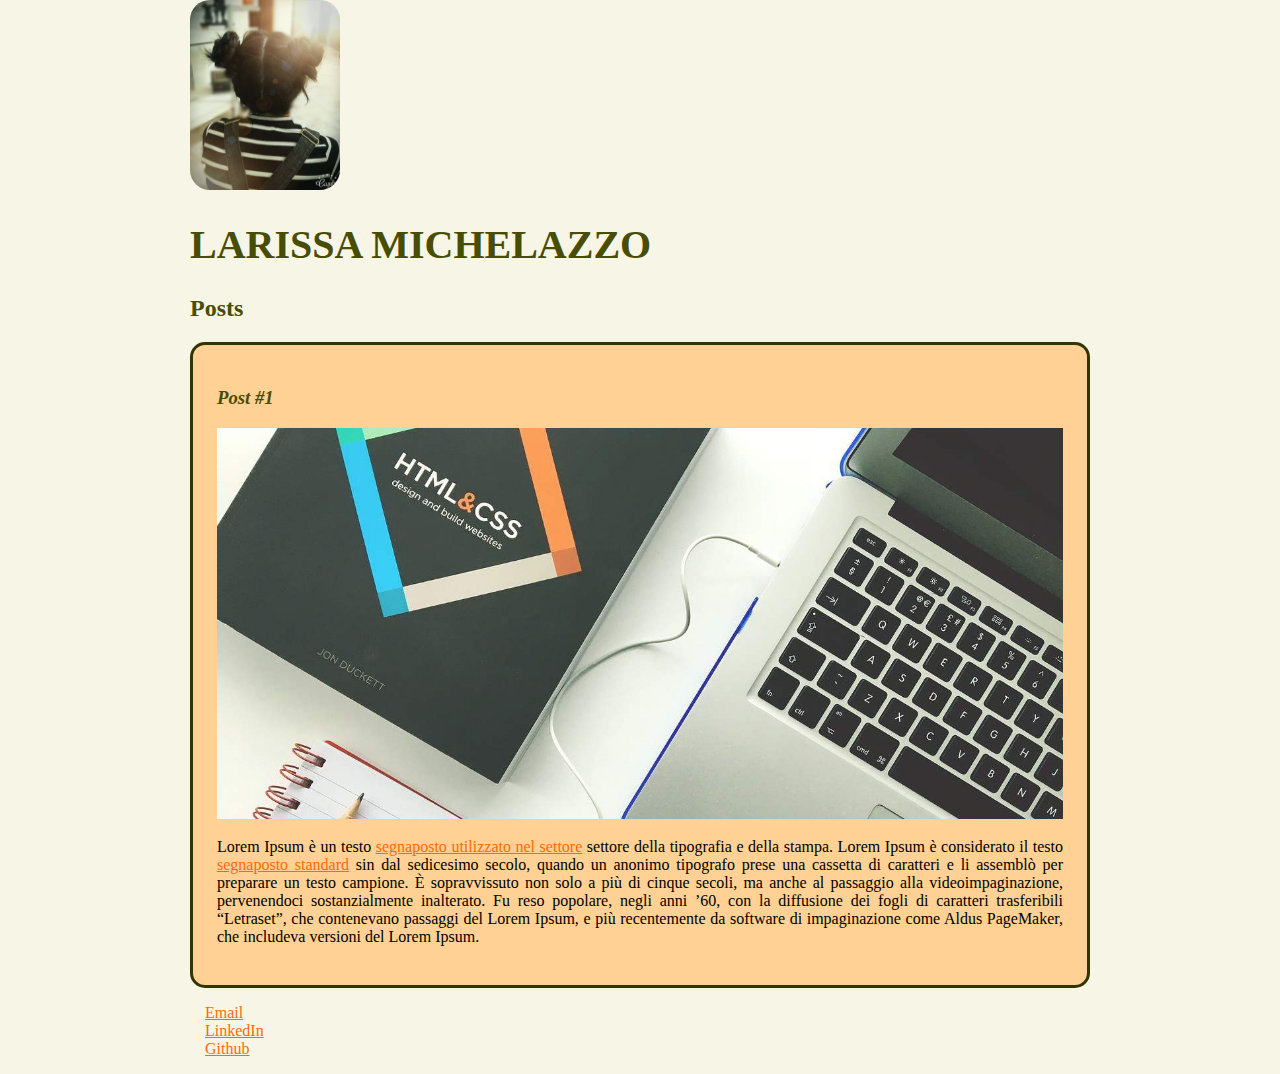
<file: cursos/Introdução a Criação de Websites com HTML5 e CSS3/index.html>
<!DOCTYPE html>
<html>
 <head>
  <meta charset="utf-8">
  <title>Larissa Michelazzo</title>
  <link rel="stylesheet" href="style.css">
 </head>
<body>
    <header>
        <div class="container">
            <img src="perfil.jpg" width="150" height="190" class="logo">
        </div>
       <h1 id="title">Larissa Michelazzo</h1> 
    </header>
    <section>
        <header>
            <h2 class="subtitle">Posts</h2>
        </header>
        <article class="post">
            <header>
             <h3 class="post_title">Post #1</h3>
             <img src="postagem.jpg"   class="imagem">
            </header>
            <p class="post_content">
                Lorem Ipsum è un testo <a href="https://www.linkedin.com/in/larissa-michelazzo-51ba62227/"target="_black">segnaposto utilizzato nel settore</a> settore della tipografia e della stampa. 
                Lorem Ipsum è considerato il testo <a href="mailto:laura@email.com">segnaposto standard</a> sin dal sedicesimo secolo, quando 
                un anonimo tipografo prese una cassetta di caratteri e li assemblò per preparare un testo campione. 
                È sopravvissuto non solo a più di cinque secoli, ma anche al passaggio alla videoimpaginazione, pervenendoci
                 sostanzialmente inalterato. Fu reso popolare, negli anni ’60, con la diffusione dei fogli di caratteri 
                 trasferibili “Letraset”, che contenevano passaggi del Lorem Ipsum, e più recentemente da software di impaginazione come Aldus PageMaker, che includeva versioni del Lorem Ipsum.
            </p>
        </article>
    </section>
    <footer>
        <ul class="contacts_list">
            <li>
                <a href="mailto:larissa@michelazzo.com">Email</a>
            </li>
            <li>
                <a href="https://www.linkedin.com/in/larissa-michelazzo-51ba62227/">LinkedIn</a>
            </li>
            <li>
                <a href="https://github.com/lari987">Github</a>
            </li>
        </ul>
    </footer>
 </body>
</html>
</file>
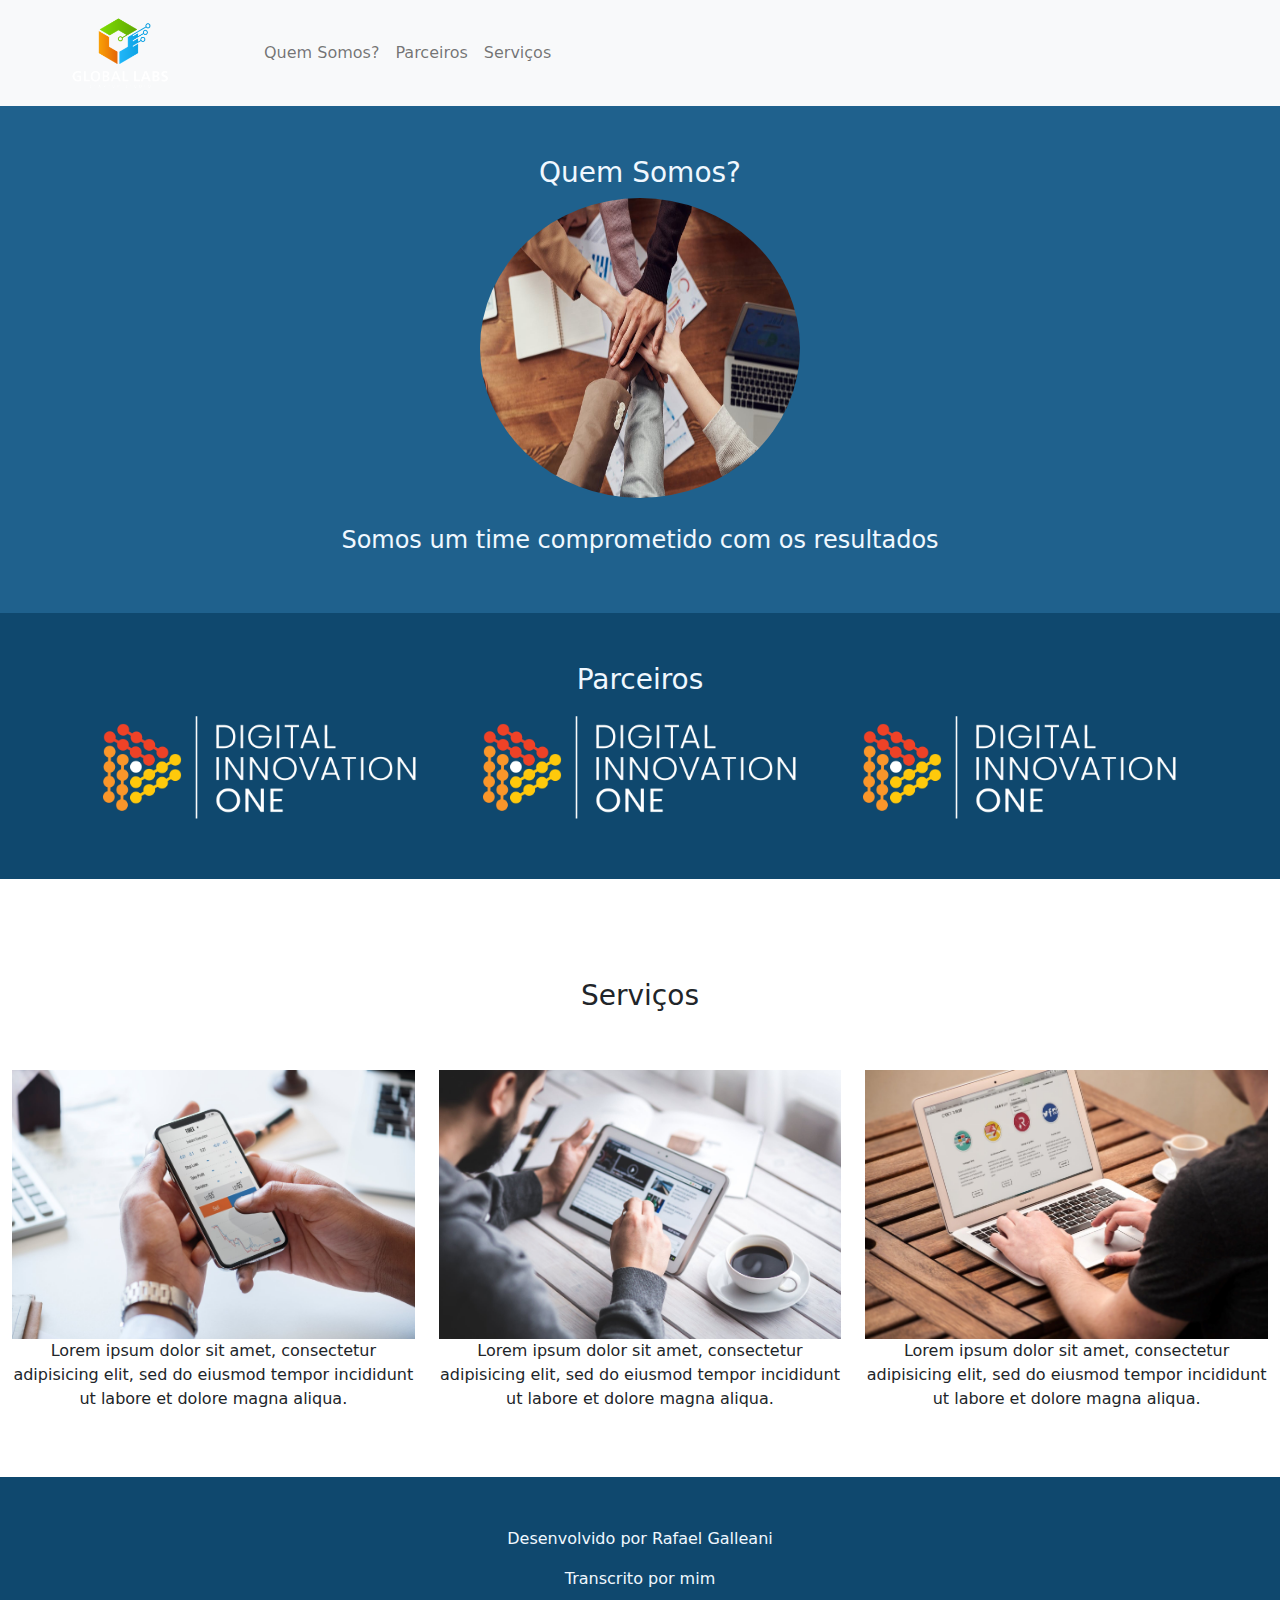
<file: cursos/Construindo páginas para internet com Bootstrap/projeto/index.html>
<!DOCTYPE html>
<html lang="pt-br">
    <head>
        <title>Minha página</title>
        <meta charset="utf-8">
        <link rel="stylesheet" type="text/css" href="bootstrap/css/bootstrap.min.css">
        <link rel="stylesheet" type="text/css" href="css/style.css">
    </head>
<body>
    <nav class="navbar navbar-expand-lg bg-light">
        <a class="navbar-brand" href="#">
            <img src="imgs/logo.png" width="240" height="80">
        </a>
        <div class="collapse navbar-collapse"> 
        <ul class="navbar-nav">
            <li class="nav-item">
                <a class="nav-link" href="#quemsomos">Quem Somos?</a>
            </li>
            <li class="nav-item">
                <a class="nav-link" href="#parceiros">Parceiros</a>
            </li>
            <li class="nav-item">
                <a class="nav-link" href="#servicos">Serviços</a>
            </li>
        </ul>
    </div>
    </nav>
    <section id="quemsomos">
        <div class="container-fluid text-center margin quemsomos"> <!--container usa uma parte só/ container fluid usa tudo-->
            <h3>Quem Somos?<br></h3>
            <img src="imgs/pexels-photo-3184418.jpeg" class="rounded-circle" width="320" height="300">
            <h4><br>Somos um time comprometido com os resultados</h4>
        </div>
    </section>
    <section id="parceiros"> 
        <div class="container-fluid text-center margin parceiros">
            <h3>Parceiros<br></h3>
            <div class="container">
                <div class="row">
                    <div class="col-lg-4">
                        <img src="imgs/DIO-logo.png" width="100%"> <!--100% para se encaixar na coluna-->
                    </div>
                    <div class="col-lg-4">
                        <img src="imgs/DIO-logo.png" width="100%">
                    </div>
                    <div class="col-lg-4">
                        <img src="imgs/DIO-logo.png" width="100%">
                    </div>
                </div>
            </div>
        </div>
    </section>
    <section id="servicos">
        <div class="container-fluid text-center margin servicos">
            <h3 class="margin">Serviços</h3>
            <div class="row">
                <div class="col-lg-4">
                    <img src="imgs/app.jpeg" width="100%" > <!--100% para se encaixar na coluna-->
                    <p>Lorem ipsum dolor sit amet, consectetur adipisicing elit, sed do eiusmod tempor incididunt ut labore et dolore magna aliqua.
                    </p>
                </div>
                <div class="col-lg-4">
                    <img src="imgs/site.jpg" width="100%"> <!--100% para se encaixar na coluna-->
                    <p>Lorem ipsum dolor sit amet, consectetur adipisicing elit, sed do eiusmod tempor incididunt ut labore et dolore magna aliqua.
                    </p>
                </div>
                <div class="col-lg-4">
                    <img src="imgs/site2.jpeg" width="100%"> <!--100% para se encaixar na coluna-->
                    <p>Lorem ipsum dolor sit amet, consectetur adipisicing elit, sed do eiusmod tempor incididunt ut labore et dolore magna aliqua.
                    </p>
                </div>  
        </div>
    </section>
    <footer class="container-fluid text-center bg-footer margin">
        <p>Desenvolvido por Rafael Galleani</p>
        <p>Transcrito por mim</p>
    </footer>
</body>
</html>
</file>
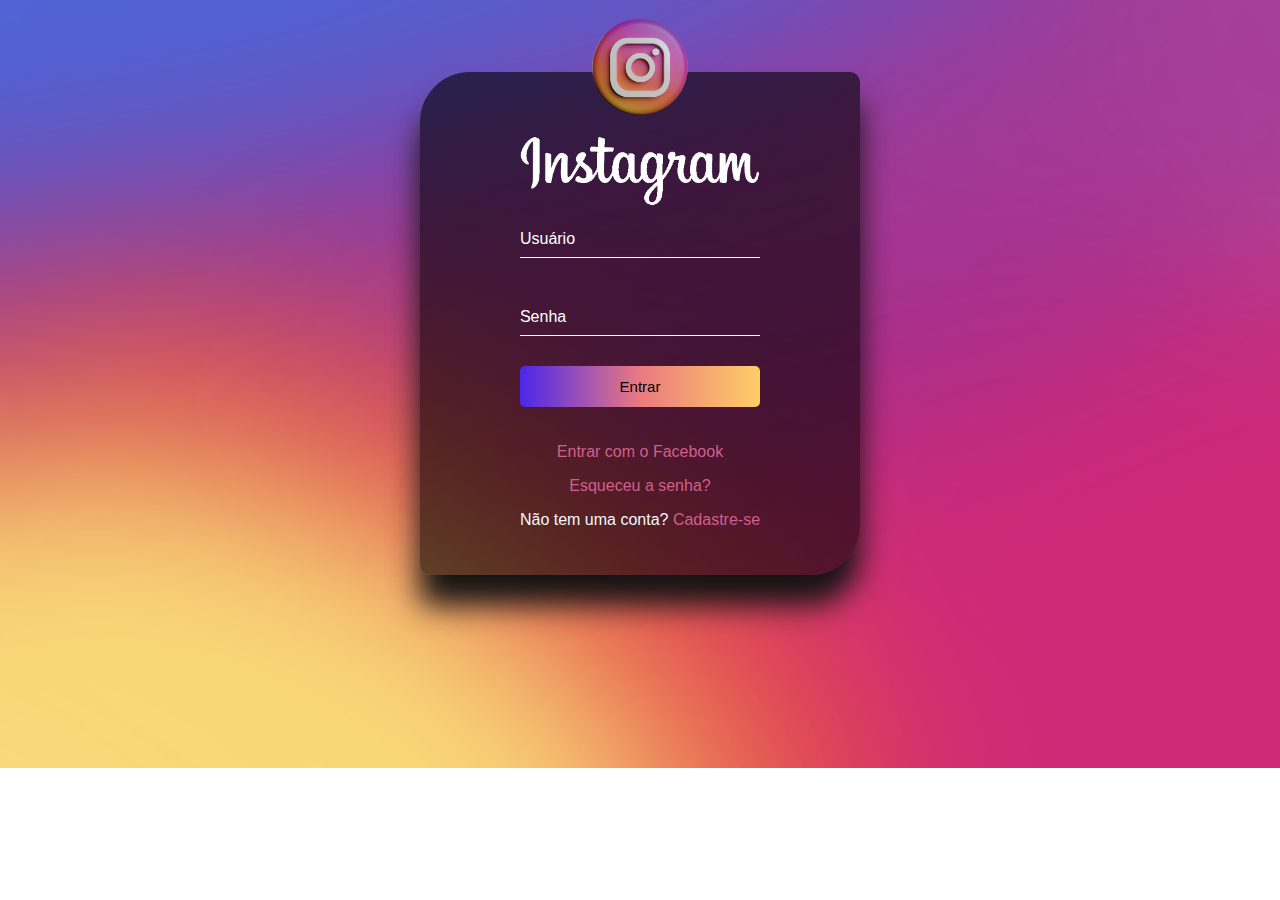
<file: cursos/Desafio - Recriando a Página Inicial do Instagram/Nova Página Inicial do Instagram/index.html>
<!DOCTYPE html>
<html lang="pt-br">
    <head>
        <meta charset="UTF-8">
        <meta name="viewport" content="widthdevice-width, initial-scale=1.0">
        <link rel="stylesheet" href="style.css">
        <title>Instagram</title>
    </head>
    <body>
        <div class="caixa-login">
            <div class="icone"> <img src="images/instagram-logo-redondo.webp" width="130" height="130"></div>
            <div class="logo-extenso"> <img src="images/instagram-logo-transparent-white-18.webp" width="240" height="70"></div>
            <form>
                <div class="campo">
                    <input type="text">
                    <label>Usuário</label>
                </div>
                <div class="campo">
                    <input type="password">
                    <label>Senha</label>
                </div>
                <button class="button">Entrar</button><br>
                <p><a href="#">Entrar com o Facebook</a></p>
                <p><a href="#">Esqueceu a senha?</a></p>
                <p>Não tem uma conta? <a href="#">Cadastre-se</a></p>
            </form>
        </div>
    </body>
</html>
</file>
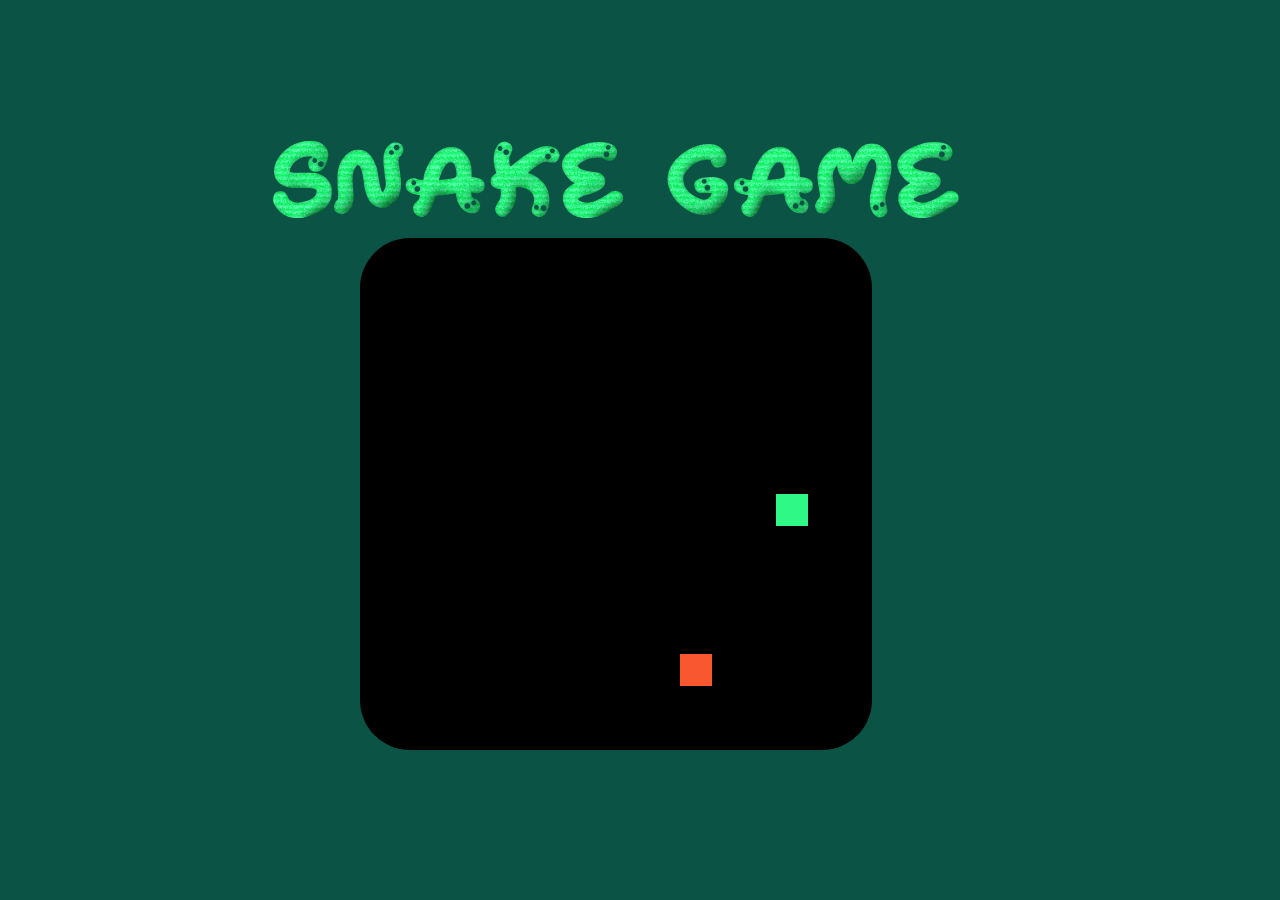
<file: cursos/Desafio - Recriando o Jogo da Cobrinha em Javascript/Joguinho da Cobrinha/index.html>
<!DOCTYPE html>
<html lang="en">
<head>
    <meta charset="UTF-8">
    <meta http-equiv="X-UA-Compatible" content="IE=edge">
    <meta name="viewport" content="width=device-width, initial-scale=1.0">
    <link rel="stylesheet" href="style.css">
    <script defer src="script.js"></script>

    <title>Snake Game</title>
</head>
<body>
    <img src="img/logo do jogo da cobrinha.png">
    <canvas id="snake" width="512" height="512"></canvas>
</body>
</html>
</file>
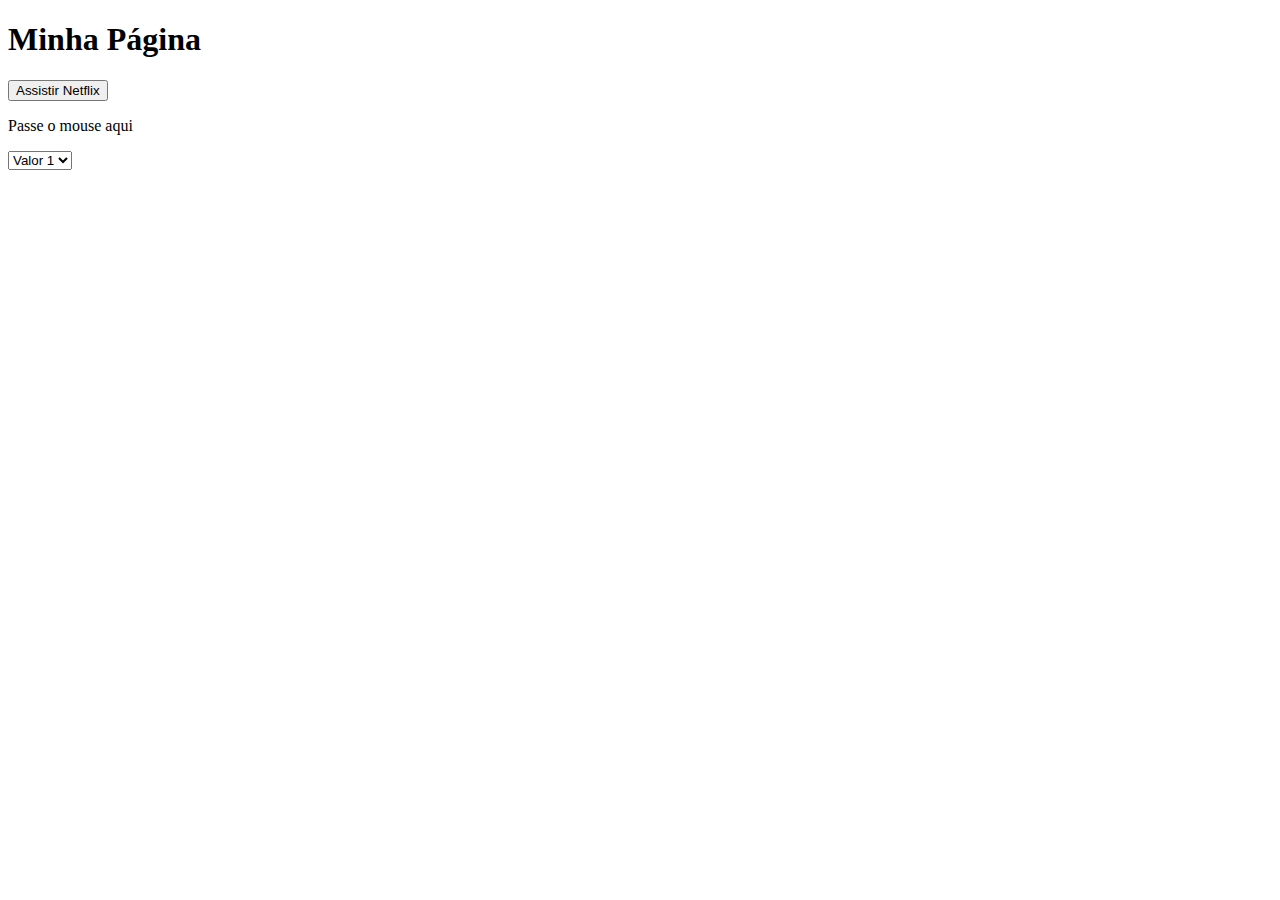
<file: cursos/Programação para Internet com Javascript/projeto/index.html>
<!DOCTYPE html>
<html lang="pt-br">
<head>
    <meta charset="UTF-8">
    <meta http-equiv="X-UA-Compatible" content="IE=edge">
    <meta name="viewport" content="width=device-width, initial-scale=1.0">
    <title>Minha Página</title>
</head>
<body onload="load()">
    <h1>Minha Página</h1>
    <script type="text/javascript" src="js/main.js"></script>
    <button type="button" onclick="agradecimento()">Assistir Netflix</button>
    <p id="agradecimento" onclick="redirecionar()"></p>
    <p id="mousemove" onmouseover="trocar(this)" onmouseout="voltar(this)">Passe o mouse aqui</p>
    <select onchange="funcaoChange(this)">
        <option value="1">Valor 1</option>
        <option value="2">Valor 2</option>
        <option value="3">Valor 3</option>
    </select>
</body>
</html>
</file>
<file: cursos/Introdução a Criação de Websites com HTML5 e CSS3/style.css>
body{
    background-color: rgb(247, 245, 229);
    font-family: Verdana;
    width: 900px;
    margin:auto;
}

#title, .subtitle, .post_title{
    color:rgb(72, 77, 4)
} 

#title{
    font-size: 40px;
    text-transform: uppercase;

}

a{
    text-decoration: underline;
    color: rgb(255, 105, 5)
}

.post_title{
    
    font-style: italic;
}

.post{
    background-color: rgb(255, 209, 148);
    padding: 24px; /*15px cima    10px esquerda   5px baixo   0 direita*/
    border: 3px solid rgb(49, 53, 0);
    border-radius: 15px;
}
.post_content{
    margin: 0;
    text-align: justify;
    margin-bottom: 15px;
}
.imagem{
    margin-bottom: 15px;
    width: 100%;
}
.logo{
    border-radius: 20px;
}

.contacts_list{
    list-style-type: none;
    padding-left: 15px;
    margin
}
</file>
<file: cursos/Construindo páginas para internet com Bootstrap/projeto/css/style.css>
.quemsomos{
    background-color:#1F618D ;
    color:aliceblue;
}

.margin{
    padding-top: 50px; /*estende seu componente*/ 
    padding-bottom: 50px;
}

.parceiros{
    background-color: #0f486e ;
    color: aliceblue;
}

.bg-footer{
    background-color: #0f486e;
    color:aliceblue
}
</file>
<file: cursos/Desafio - Recriando a Página Inicial do Instagram/Nova Página Inicial do Instagram/style.css>
body{
    background-image: url('images/instagram-background.jpg');
    background-repeat: no-repeat;
    background-size: cover;
    display:flex;
    align-items: center;
    flex-direction: column;
    padding-right: 0%;
    padding-top: 5%;
    color: aliceblue;
   
}
.caixa-login{
    display: flex;
    align-items: center;
    justify-content: space-around;
    flex-direction: column;
    background-color:  rgba(0,0,0, 0.6);
    font-family: Arial;
    width: 30%;
    padding: 30px;
    border-radius: 50px 10px 50px 10px;
    box-shadow: 0 30px 30px #141414;
}

.icone img{
    margin-top: -100px;
}

.logo img{
    margin-top: 30px;
}

.caixa-login .campo{
    margin-top: 10px;
    
    position: relative;
}

.caixa-login .campo input{
    width: 100%;
    padding: 10px;
    font-size: 15px;
    background: transparent;
    color: #ffffff;
    border: none;
    outline: none;
    border-bottom: 1px solid #ffffff;
    margin-bottom: 30px;
    box-sizing: border-box;
    -webkit-box-sizing: border-box;
    -moz-box-sizing: border-box;
}

.caixa-login .campo label{
    position: absolute;
    top: 0;
    left: 0;
    padding: 10px 0;
    font-size: 16px;
    font-family: arial;
    pointer-events: none;
    transition: .5s;
    color: #ffffff;
}

.caixa-login .campo input:focus~label{
    top: -20px;
    left: 0;
}

.cadastro{
    padding-top: 7px;
    color: aliceblue;
    font-family: sans-serif;
    justify-content: center;
}

.logo img {
    width: 200px;
}

.button{
    margin-bottom: 20px;
    padding: 12px;
    width: 100%;
    background: linear-gradient(to right, #4b27eb, #eb7a80, rgb(255, 206, 102));
    border: none;
    cursor: pointer;
    border-radius: 5px;
    font-size: 15px;
}

.caixa-login p{
    text-align: center;
}
.caixa-login a{
    font-family: sans-serif;
    text-decoration: none;
    color: #fc77aec2;
}
</file>
<file: cursos/Desafio - Recriando o Jogo da Cobrinha em Javascript/Joguinho da Cobrinha/style.css>
body{
    height: 95vh;
    width: 95vw;
    display: flex;
    flex-direction: column;
    justify-content: center;
    align-items: center;
    background-color:#0B5345;
}
canvas{
    border-radius: 50px;
}

img{
    margin-top: 20px;
    margin-bottom: 20px;
}
</file>
